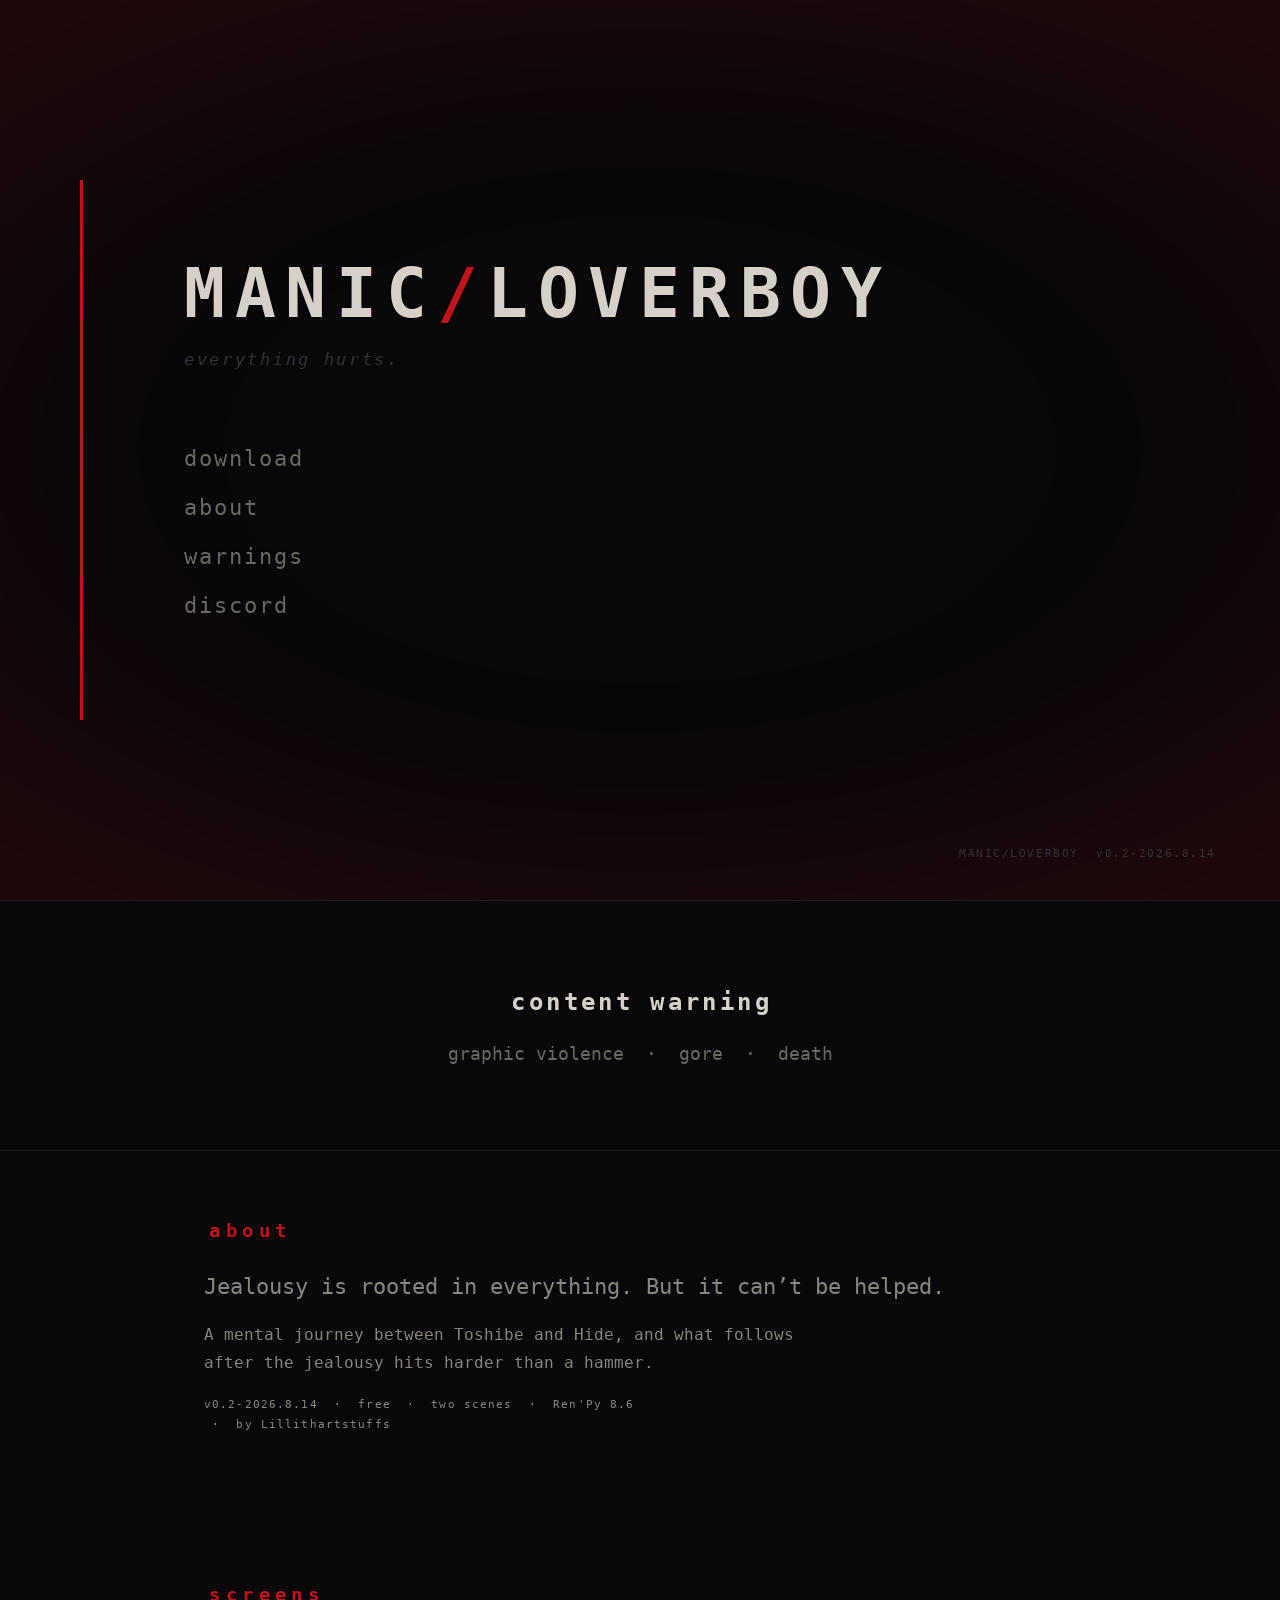
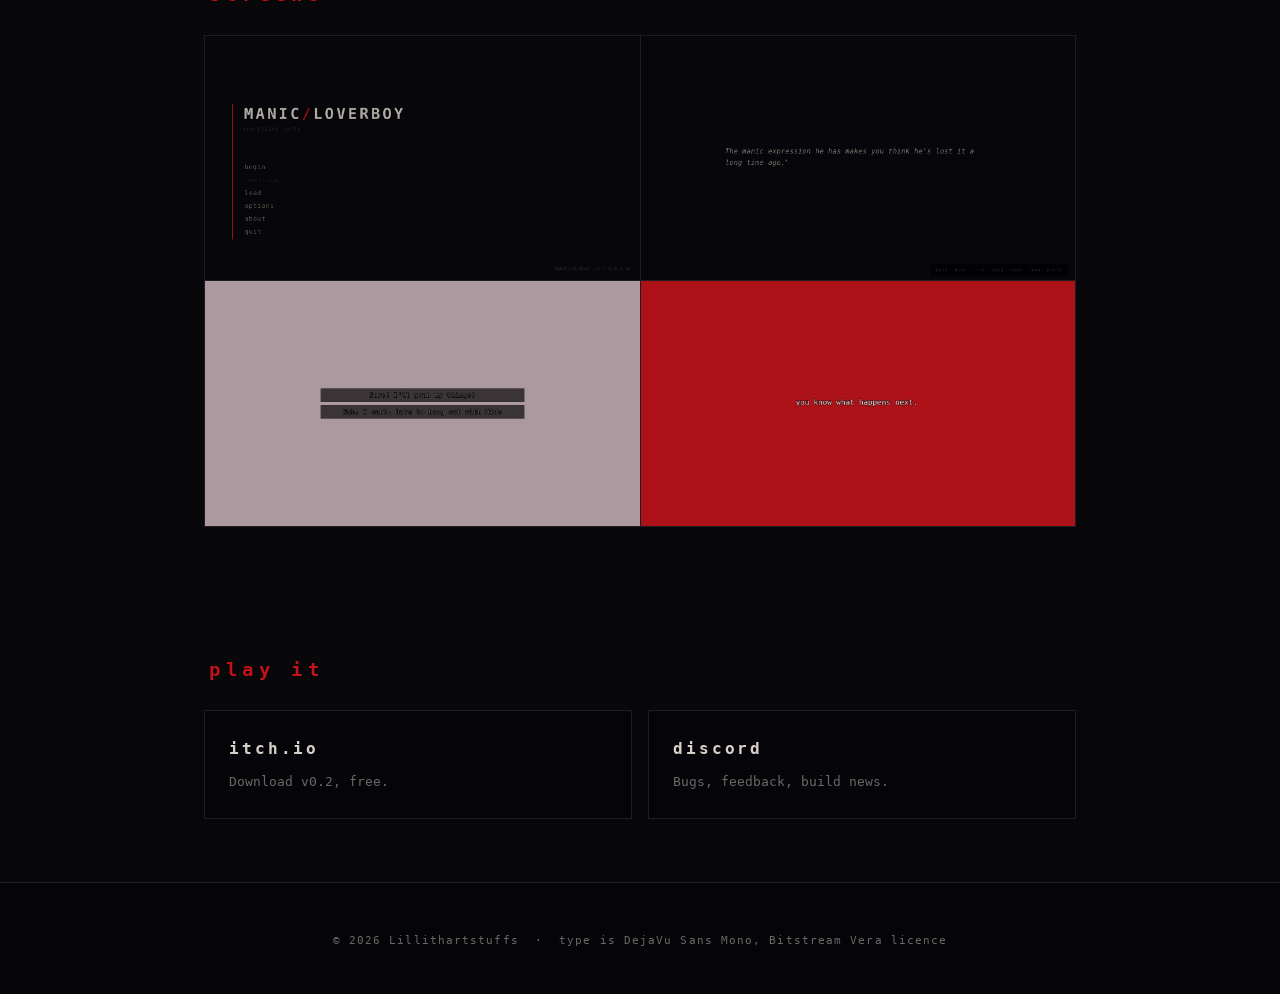
<file: public/index.html>
<!DOCTYPE html>
<html lang="en">
<head>
<meta charset="UTF-8">
<meta name="viewport" content="width=device-width, initial-scale=1">
<title>MANIC/LOVERBOY</title>

<meta name="description" content="MANIC/LOVERBOY, a short horror visual novel by Lillithartstuffs. v0.2 out now, free.">
<meta name="theme-color" content="#08070a">

<meta property="og:type" content="website">
<meta property="og:title" content="MANIC/LOVERBOY">
<meta property="og:description" content="everything hurts. A short horror visual novel. v0.2, free.">
<meta name="twitter:card" content="summary">

<link rel="icon" href="data:image/svg+xml,%3Csvg xmlns='http://www.w3.org/2000/svg' viewBox='0 0 32 32'%3E%3Crect width='32' height='32' fill='%2308070a'/%3E%3Crect x='4' y='4' width='3' height='24' fill='%23c0141a'/%3E%3C/svg%3E">
<link rel="stylesheet" href="assets/css/style.css">
</head>
<body>

<a class="skip-link" href="#main">skip to content</a>

<main id="main">

  <!-- TITLE: the game's main_menu screen -->
  <section class="menu" id="top">
    <div class="vignette" aria-hidden="true"></div>
    <div class="menu__rule" aria-hidden="true"></div>

    <div class="menu__inner">
      <h1 class="menu__title">MANIC<span class="sl">/</span>LOVERBOY</h1>
      <p class="menu__sub">everything hurts.</p>

      <nav class="menu__nav" aria-label="Primary">
        <a class="mm" href="https://lillithartstuffs.itch.io/manicloverboy">download</a>
        <a class="mm" href="#about">about</a>
        <a class="mm" href="#warning">warnings</a>
        <a class="mm" href="https://discord.gg/mgnAJp67S7">discord</a>
      </nav>
    </div>

    <p class="menu__version">MANIC/LOVERBOY &nbsp;v0.2-2026.8.14</p>
  </section>

  <!-- CONTENT WARNING: the game's cw_notice screen -->
  <section class="cw" id="warning">
    <p class="cw__head">content warning</p>
    <p class="cw__body">graphic violence &nbsp;&middot;&nbsp; gore &nbsp;&middot;&nbsp; death</p>
  </section>

  <!-- ABOUT -->
  <section class="section" id="about">
    <h2 class="h">about</h2>

    <p class="lede">Jealousy is rooted in everything. But it can&rsquo;t be helped.</p>

    <p>A mental journey between Toshibe and Hide, and what follows after the
    jealousy hits harder than a hammer.</p>

    <p class="meta">v0.2-2026.8.14 &nbsp;&middot;&nbsp; free &nbsp;&middot;&nbsp; two scenes &nbsp;&middot;&nbsp; Ren'Py 8.6 &nbsp;&middot;&nbsp; by Lillithartstuffs</p>
  </section>

  <!-- SCREENS: captured from the v0.2 build -->
  <section class="section" id="screens">
    <h2 class="h">screens</h2>
    <ul class="shots">
      <li><img src="assets/img/shot-menu.png" alt="The title screen: MANIC/LOVERBOY in bone type with a red slash, a red rule down the left margin, and a lowercase menu." loading="lazy" width="1440" height="809"></li>
      <li><img src="assets/img/shot-present.png" alt="A line of italic narration in grey on near-black: the manic expression he has makes you think he lost it a long time ago." loading="lazy" width="1440" height="809"></li>
      <li><img src="assets/img/shot-memory.png" alt="A memory scene washed dusty rose, with two dialogue choices in dark boxes." loading="lazy" width="1440" height="809"></li>
      <li><img src="assets/img/shot-red.png" alt="The screen flooded entirely red behind one line of text: you know what happens next." loading="lazy" width="1440" height="809"></li>
    </ul>
  </section>

  <!-- PLAY -->
  <section class="section" id="play">
    <h2 class="h">play it</h2>
    <div class="links">
      <a class="link" href="https://lillithartstuffs.itch.io/manicloverboy">
        <span class="link__k">itch.io</span>
        <span class="link__d">Download v0.2, free.</span>
      </a>
      <a class="link" href="https://discord.gg/mgnAJp67S7">
        <span class="link__k">discord</span>
        <span class="link__d">Bugs, feedback, build news.</span>
      </a>
    </div>
  </section>

</main>

<footer class="footer">
  <p class="footer__meta">&copy; <span id="year">2026</span> Lillithartstuffs &nbsp;&middot;&nbsp; type is DejaVu Sans Mono, Bitstream Vera licence</p>
</footer>

<script src="assets/js/main.js"></script>
</body>
</html>
</file>
<file: public/assets/css/style.css>
/* ============================================================
   MANIC/LOVERBOY site styles

   Every value here is read out of the v0.2-2026.8.14 build, not
   invented. Colour constants come from zz_speakers.rpy,
   zz_memory.rpy and zz_ui.rpy; the layout of the title section
   is the game's own main_menu screen; the type is the same
   DejaVu Sans Mono the game ships.
   ============================================================ */

@font-face {
  font-family: "scene-mono";
  src: url("../fonts/mono.ttf") format("truetype");
  font-weight: normal; font-style: normal; font-display: swap;
}
@font-face {
  font-family: "scene-mono";
  src: url("../fonts/mono_bold.ttf") format("truetype");
  font-weight: bold; font-style: normal; font-display: swap;
}
@font-face {
  font-family: "scene-mono";
  src: url("../fonts/mono_oblique.ttf") format("truetype");
  font-weight: normal; font-style: italic; font-display: swap;
}

:root {
  /* --- zz_ui.rpy --- */
  --ui-bg:    #08070a;   /* C_UI_BG                       */
  --ui-deep:  #050409;   /* C_UI_DEEP                     */
  --ui-line:  #1f1c24;   /* C_UI_LINE  hairlines          */
  --ui-off:   #33313a;   /* C_UI_OFF   dim / subtitle     */
  --ui-fill:  #26232c;   /* C_UI_FILL                     */

  /* --- zz_speakers.rpy --- */
  --narr:     #6b6862;   /* C_NARR   dead gray, narration */
  --inner:    #8a8580;   /* C_INNER  your head            */
  --bone:     #d6d0c8;   /* C_HIDE   bone                 */
  --you:      #9aa8b0;   /* C_YOU    cold, drained        */
  --blood:    #c0141a;   /* C_BLOOD  only for the bad lines */

  --measure: 1000px;
  --gutter: clamp(1.5rem, 6vw, 4rem);

  /* The menu rule sits at x=120 of 1920 in game; kept proportional
     but clamped so it never crowds the text on a phone. */
  --rule-x: clamp(1rem, 6.25vw, 7.5rem);
}

*, *::before, *::after { box-sizing: border-box; }

html { scroll-behavior: smooth; -webkit-text-size-adjust: 100%; }

body {
  margin: 0;
  background: var(--ui-bg);
  color: var(--narr);
  font-family: "scene-mono", ui-monospace, SFMono-Regular, Menlo, monospace;
  font-size: 16px;
  line-height: 1.75;
  overflow-x: hidden;
}

img { max-width: 100%; display: block; }
a { color: var(--bone); }

:focus-visible { outline: 1px solid var(--blood); outline-offset: 4px; }

.sl { color: var(--blood); }

.skip-link {
  position: absolute; left: 50%; top: 0;
  transform: translate(-50%, -120%);
  z-index: 100;
  background: var(--blood); color: #fff;
  font-size: 0.8rem; letter-spacing: 2px;
  padding: 0.6rem 1rem; text-decoration: none;
}
.skip-link:focus { transform: translate(-50%, 0); }

/* ============================================================
   TITLE: the main_menu screen
   ============================================================ */
.menu {
  position: relative;
  min-height: 100svh;
  display: flex;
  flex-direction: column;
  justify-content: center;
  padding: clamp(3rem, 8vh, 6rem) var(--gutter) clamp(4rem, 10vh, 7rem);
}

.vignette {
  position: absolute; inset: 0;
  background: url("../img/vignette_red.png") center / cover no-repeat;
  opacity: 0.12;
  pointer-events: none;
}

/* "a single wound of colour down the left margin", 3px in game */
.menu__rule {
  position: absolute;
  left: var(--rule-x);
  top: 50%;
  transform: translateY(-50%);
  width: 3px;
  height: min(60vh, 34rem);
  background: var(--blood);
}

.menu__inner {
  position: relative;
  /* the title sits just right of the rule, as at xpos 168 vs rule 120 */
  padding-left: calc(var(--rule-x) + 2.5rem);
  max-width: 100%;
}

.menu__title {
  margin: 0;
  font-weight: bold;
  /* game: size 68 with kerning 10 on a 1920 stage */
  font-size: clamp(1.5rem, 6vw, 4.25rem);
  letter-spacing: 0.14em;
  line-height: 1.15;
  color: var(--bone);
  text-shadow: 0 0 3px #000;
  word-break: normal;
  overflow-wrap: break-word;
  /* mm_breathe: alpha 0.85 -> 1.0 -> 0.82, 3.5s each way */
  animation: breathe 7s ease-in-out infinite;
}
@keyframes breathe {
  0%   { opacity: 0.85; }
  50%  { opacity: 1; }
  100% { opacity: 0.82; }
}

.menu__sub {
  margin: 0.75rem 0 0;
  font-style: italic;
  font-size: clamp(0.85rem, 1.8vw, 1.05rem);
  letter-spacing: 0.16em;
  color: var(--ui-off);
}

/* the lowercase button column; hover_xoffset 12 in game */
.menu__nav {
  display: flex;
  flex-direction: column;
  align-items: flex-start;
  gap: 0.4rem;
  margin-top: clamp(2.5rem, 7vh, 4.5rem);
}
.mm {
  font-size: clamp(1rem, 2.4vw, 1.35rem);
  letter-spacing: 0.09em;
  color: var(--narr);
  text-decoration: none;
  text-shadow: 0 0 2px #000;
  padding: 0.15rem 0;
  transition: transform 140ms ease-out, color 140ms linear;
}
.mm:hover, .mm:focus-visible {
  color: var(--bone);
  transform: translateX(12px);
}

/* bottom-right, as in game (xalign 1.0 / yalign 1.0) */
.menu__version {
  position: absolute;
  right: var(--gutter);
  bottom: clamp(1.25rem, 4vh, 2.5rem);
  margin: 0;
  text-align: right;
  font-size: 0.7rem;
  letter-spacing: 0.14em;
  color: var(--ui-off);
}

/* ============================================================
   CONTENT WARNING: the cw_notice screen
   ============================================================ */
.cw {
  padding: clamp(3rem, 9vh, 5rem) var(--gutter);
  text-align: center;
  background: var(--ui-bg);
  border-top: 1px solid var(--ui-line);
  border-bottom: 1px solid var(--ui-line);
}
.cw__head {
  margin: 0;
  font-weight: bold;
  font-size: clamp(1rem, 3.2vw, 1.5rem);
  /* ui_head: kerning 4.0 at size 30, colour C_HIDE */
  letter-spacing: 0.14em;
  text-indent: 0.14em;
  color: var(--bone);
  text-shadow: 0 0 2px #000;
}
.cw__body {
  margin: 1rem 0 0;
  font-size: clamp(0.85rem, 2.4vw, 1.1rem);
  color: var(--narr);
}
/* ============================================================
   SECTIONS
   ============================================================ */
.section {
  max-width: var(--measure);
  margin: 0 auto;
  padding: clamp(2.5rem, 7vh, 4rem) var(--gutter);
}

/* gm_title is C_BLOOD, kerning 8; section heads borrow it */
.h {
  margin: 0 0 1.5rem;
  font-weight: bold;
  font-size: clamp(0.95rem, 2.2vw, 1.2rem);
  letter-spacing: 0.28em;
  text-indent: 0.28em;
  color: var(--blood);
  text-shadow: 0 0 2px #000;
}

.section p { margin: 0 0 1.1rem; max-width: 62ch; color: var(--inner); }
.lede {
  font-size: clamp(1.05rem, 1rem + 0.7vw, 1.35rem);
  line-height: 1.5;
  color: var(--bone);
}

/* ---------- screens ---------- */
.shots {
  list-style: none;
  margin: 0;
  padding: 0;
  display: grid;
  grid-template-columns: repeat(auto-fit, minmax(min(100%, 320px), 1fr));
  gap: 1px;
  background: var(--ui-line);
  border: 1px solid var(--ui-line);
}
.shots li { background: var(--ui-bg); }
.shots img {
  width: 100%;
  height: auto;
  opacity: 0.9;
  transition: opacity 160ms linear;
}
.shots img:hover { opacity: 1; }

.meta {
  margin: 1.5rem 0 0;
  font-size: 0.7rem;
  letter-spacing: 0.1em;
  color: var(--narr);
  max-width: none;
}

/* ---------- play ---------- */
.links {
  display: grid;
  grid-template-columns: repeat(auto-fit, minmax(min(100%, 250px), 1fr));
  gap: 1rem;
}
.link {
  display: block;
  padding: 1.5rem;
  background: var(--ui-deep);
  border: 1px solid var(--ui-line);
  text-decoration: none;
  transition: border-color 140ms linear, transform 140ms ease-out;
}
.link:hover { border-color: var(--blood); transform: translateX(6px); }
.link__k {
  display: block;
  font-size: 1rem; font-weight: bold; letter-spacing: 0.18em;
  color: var(--bone);
}
.link__d {
  display: block; margin-top: 0.5rem;
  font-size: 0.82rem; color: var(--narr); max-width: 34ch;
}

/* ============================================================
   FOOTER
   ============================================================ */
.footer {
  padding: clamp(2rem, 5vh, 2.75rem) var(--gutter);
  border-top: 1px solid var(--ui-line);
  text-align: center;
  background: var(--ui-deep);
}
.footer__meta {
  margin: 0.25rem 0 0;
  font-size: 0.68rem; letter-spacing: 0.1em;
  color: var(--narr);
}

/* ============================================================
   MOTION / CONTRAST
   ============================================================ */
@media (prefers-reduced-motion: reduce) {
  html { scroll-behavior: auto; }
  .menu__title { animation: none; opacity: 1; }
  .mm:hover, .mm:focus-visible { transform: none; }
  .link:hover { transform: none; }
  *, *::before, *::after {
    animation-duration: 0.001ms !important;
    animation-iteration-count: 1 !important;
    transition-duration: 0.001ms !important;
  }
}

@media (prefers-contrast: more) {
  :root { --ui-off: #9d99a5; --narr: #a5a29c; }
  .vignette { opacity: 0; }
}

@media print {
  .vignette { display: none; }
  body { background: #fff; color: #000; }
}
</file>
